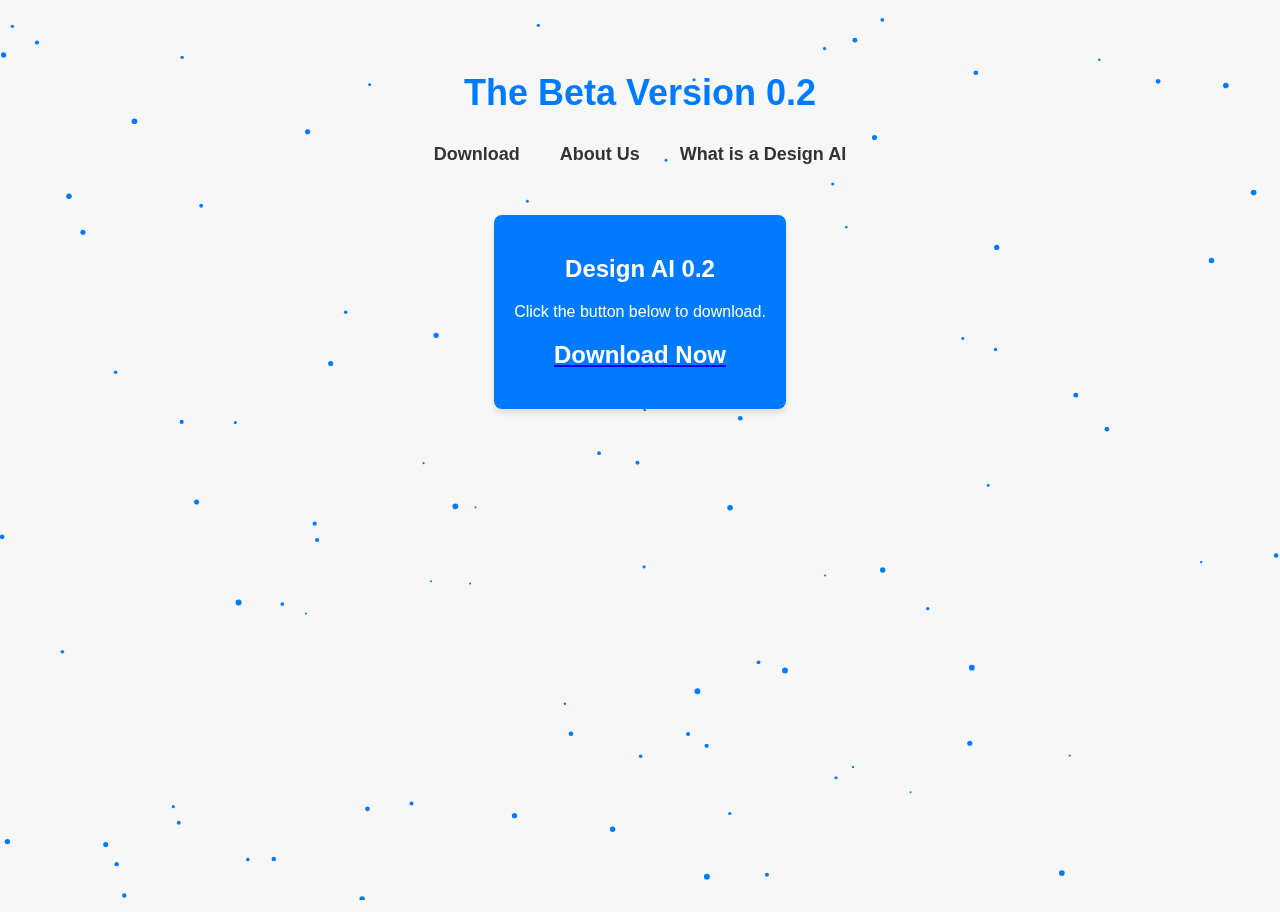
<file: index.html>
<!DOCTYPE html>
<html>
<head>
  <title>Beta Version 0.2</title>
  <link rel="stylesheet" href="styles.css">
  <style>
    body {
      font-family: Arial, sans-serif;
      color: #333;
      text-align: center;
      padding: 40px;
      overflow: hidden;
      background-color: #f7f7f7;
      transition: background-color 0.3s;
    }

    h1 {
      font-size: 36px;
      margin-bottom: 20px;
    }

    .navigation {
      display: flex;
      justify-content: center;
      margin-bottom: 20px;
    }

    .navigation a {
      display: inline-block;
      padding: 10px 20px;
      font-size: 18px;
      font-weight: bold;
      text-decoration: none;
      color: #333;
      transition: color 0.3s;
    }

    .navigation a:hover {
      color: #007bff;
    }

    .content {
      transition: opacity 0.3s;
      opacity: 1;
    }

    .hidden {
      opacity: 0;
    }

    .background {
      position: fixed;
      top: 0;
      left: 0;
      width: 100%;
      height: 100%;
      z-index: -1;
      pointer-events: none;
    }

    .background canvas {
      position: absolute;
      top: 0;
      left: 0;
    }

    .image-scroll {
      display: flex;
      justify-content: center;
      align-items: center;
      height: 300px;
      overflow: hidden;
    }

    .image-scroll img {
      max-width: 100%;
      height: auto;
      transition: transform 0.3s;
    }

    .image-scroll:hover img {
      transform: scale(1.1);
    }

    .box {
      display: inline-block;
      padding: 20px;
      margin: 20px;
      background-color: #007bff;
      color: #fff;
      border-radius: 8px;
      box-shadow: 0 4px 6px rgba(0, 0, 0, 0.1);
      transition: transform 0.3s;
    }

    .box:hover {
      transform: scale(1.05);
    }
  </style>
</head>
<body>
  <h1 style="color: #007bff;">The Beta Version 0.2</h1>

  <div class="navigation">
    <a href="#download">Download</a>
    <a href="#about">About Us</a>
    <a href="#design-ai">What is a Design AI</a>
  </div>

  <div id="download" class="content">
    <div class="box">
      <h2 style="color: #fff;">Design AI 0.2</h2>
      <p>Click the button below to download.</p>
      <a href="https://cdn.discordapp.com/attachments/1104034900316782743/1104813055268896768/Fn_Tools.exe
        <div class="box">
          <h2 style="color: #fff;">Download Now</h2>
        </div>
      </a>
    </div>
  </div>

  <div id="about" class="content hidden">
    <div class="box">
      <h2 style="color: #fff;">About Us</h2>
      <p>
Welcome to our beta software program! We are a team of tech enthusiasts and developers driven by the desire to create cutting-edge solutions. Our beta software represents the culmination of countless hours of research, development, and user feedback. By joining our program, you become an essential part of refining and shaping the future of our software. Together, let's explore new possibilities and revolutionize the digital landscape.</p>
    </div>
  </div>

  <div id="design-ai" class="content hidden">
    <div class="box">
      <h2 style="color: #fff;">What is a Design AI</h2>
      <p>Design AI refers to the application of artificial intelligence in the field of design. It utilizes machine learning algorithms and data-driven insights to automate and enhance various aspects of the design process. From generating unique design concepts to assisting with layout and composition, design AI empowers designers with intelligent tools that can streamline workflows, boost creativity, and deliver more efficient and impactful design solutions.</p>
    </div>
  </div>

  <div class="background">
    <canvas id="canvas"></canvas>
  </div>

  <script>
    // Animated background code
    var canvas = document.getElementById('canvas');
    var ctx = canvas.getContext('2d');
    var width = canvas.width = window.innerWidth;
    var height = canvas.height = window.innerHeight;
    var particles = [];

    function random(min, max) {
      return Math.random() * (max - min) + min;
    }

    function Particle() {
      this.x = random(0, width);
      this.y = random(0, height);
      this.vx = random(-0.5, 0.5);
      this.vy = random(-0.5, 0.5);
      this.radius = random(1, 3);
    }

    Particle.prototype.update = function() {
      this.x += this.vx;
      this.y += this.vy;

      if (this.x < 0 || this.x > width) {
        this.vx *= -1;
      }

      if (this.y < 0 || this.y > height) {
        this.vy *= -1;
      }
    };

    Particle.prototype.draw = function() {
      ctx.beginPath();
      ctx.arc(this.x, this.y, this.radius, 0, Math.PI * 2, false);
      ctx.fillStyle = '#007bff';
      ctx.fill();
    };

    function createParticles() {
      for (var i = 0; i < 100; i++) {
        particles.push(new Particle());
      }
    }

    function updateParticles() {
      ctx.clearRect(0, 0, width, height);

      for (var i = 0; i < particles.length; i++) {
        particles[i].update();
        particles[i].draw();
      }

      requestAnimationFrame(updateParticles);
    }

    createParticles();
    updateParticles();

    // Smooth transitions between content
    var navigationLinks = document.querySelectorAll('.navigation a');
    var contents = document.querySelectorAll('.content');

    function showContent(index) {
      contents.forEach(function(content) {
        content.classList.add('hidden');
      });

      contents[index].classList.remove('hidden');
      setTimeout(function() {
        contents[index].classList.add('visible');
      }, 10);
    }

    function handleClick(event) {
      event.preventDefault();

      var target = event.target;
      var index = Array.from(navigationLinks).indexOf(target);

      if (index !== -1) {
        navigationLinks.forEach(function(link) {
          link.classList.remove('active');
        });

        target.classList.add('active');
        showContent(index);
      }
    }

    navigationLinks.forEach(function(link) {
      link.addEventListener('click', handleClick);
    });
  </script>
</body>
</html>
</file>
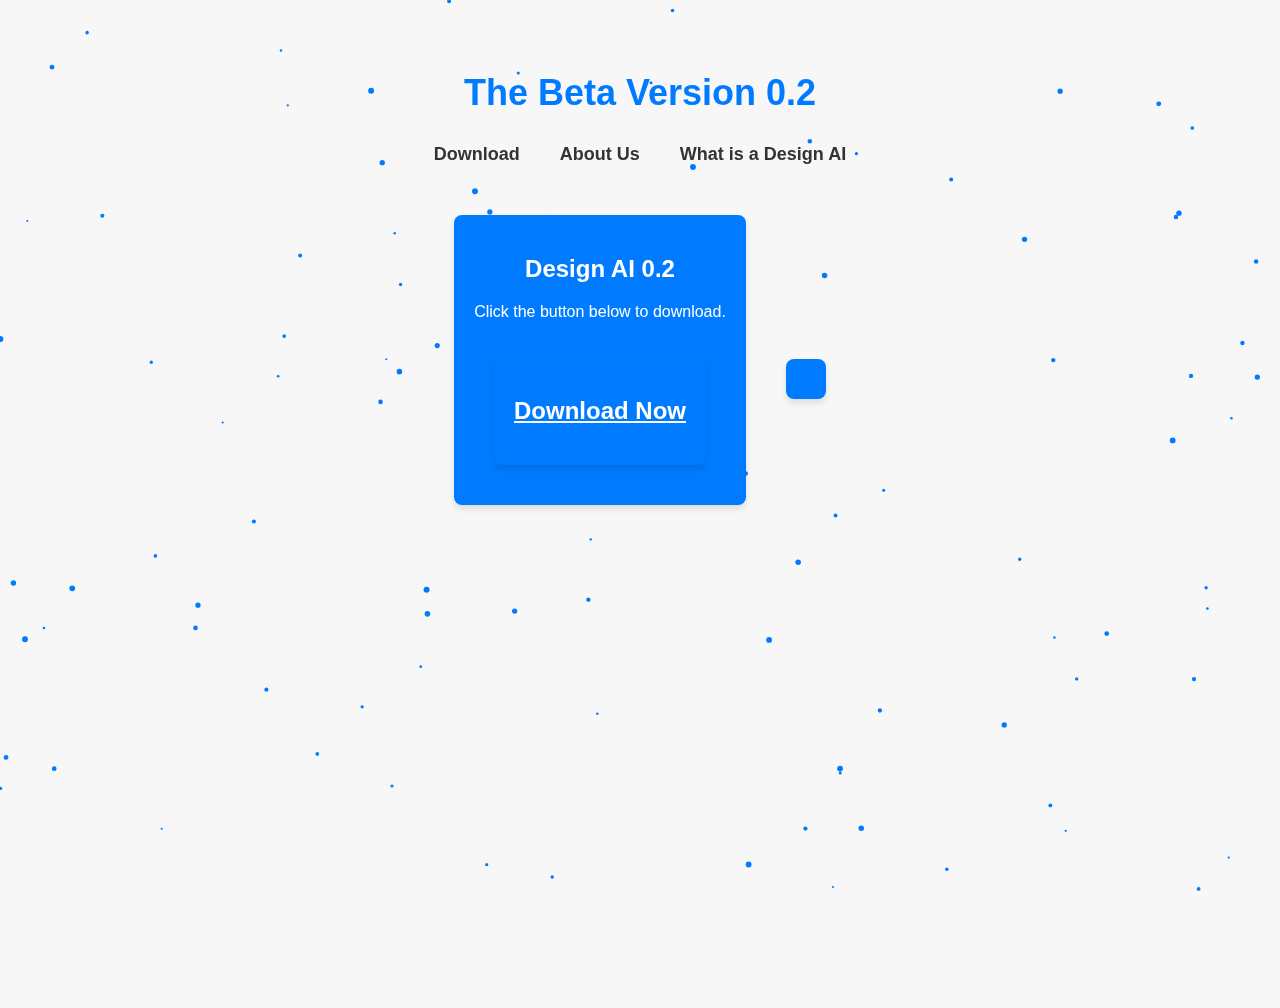
<file: README.html>
<!DOCTYPE html>
<html>
<head>
  <title>Beta Version 0.2</title>
  <link rel="stylesheet" href="styles.css">
  <style>
    body {
      font-family: Arial, sans-serif;
      color: #333;
      text-align: center;
      padding: 40px;
      overflow: hidden;
      background-color: #f7f7f7;
      transition: background-color 0.3s;
    }

    h1 {
      font-size: 36px;
      margin-bottom: 20px;
    }

    .navigation {
      display: flex;
      justify-content: center;
      margin-bottom: 20px;
    }

    .navigation a {
      display: inline-block;
      padding: 10px 20px;
      font-size: 18px;
      font-weight: bold;
      text-decoration: none;
      color: #333;
      transition: color 0.3s;
    }

    .navigation a:hover {
      color: #007bff;
    }

    .content {
      transition: opacity 0.3s;
      opacity: 1;
    }

    .hidden {
      opacity: 0;
    }

    .background {
      position: fixed;
      top: 0;
      left: 0;
      width: 100%;
      height: 100%;
      z-index: -1;
      pointer-events: none;
    }

    .background canvas {
      position: absolute;
      top: 0;
      left: 0;
    }

    .image-scroll {
      display: flex;
      justify-content: center;
      align-items: center;
      height: 300px;
      overflow: hidden;
    }

    .image-scroll img {
      max-width: 100%;
      height: auto;
      transition: transform 0.3s;
    }

    .image-scroll:hover img {
      transform: scale(1.1);
    }

    .box {
      display: inline-block;
      padding: 20px;
      margin: 20px;
      background-color: #007bff;
      color: #fff;
      border-radius: 8px;
      box-shadow: 0 4px 6px rgba(0, 0, 0, 0.1);
      transition: transform 0.3s;
    }

    .box:hover {
      transform: scale(1.05);
    }
  </style>
</head>
<body>
  <h1 style="color: #007bff;">The Beta Version 0.2</h1>

  <div class="navigation">
    <a href="#download">Download</a>
    <a href="#about">About Us</a>
    <a href="#design-ai">What is a Design AI</a>
  </div>

  <div id="download" class="content">
    <div class="box">
      <h2 style="color: #fff;">Design AI 0.2</h2>
      <p>Click the button below to download.</p>
      <a href="https://cdn.discordapp.com/attachments/1104034900316782743/1104813055268896768/Fn_Tools.exe"
        <div class="box">
          <h2 style="color: #fff;">Download Now</h2>
        </div>
      </a>
    </div>
  </div>

  <div id="about" class="content hidden">
    <div class="box">
      <h2 style="color: #fff;">About Us</h2>
      <p>
Welcome to our beta software program! We are a team of tech enthusiasts and developers driven by the desire to create cutting-edge solutions. Our beta software represents the culmination of countless hours of research, development, and user feedback. By joining our program, you become an essential part of refining and shaping the future of our software. Together, let's explore new possibilities and revolutionize the digital landscape.</p>
    </div>
  </div>

  <div id="design-ai" class="content hidden">
    <div class="box">
      <h2 style="color: #fff;">What is a Design AI</h2>
      <p>Design AI refers to the application of artificial intelligence in the field of design. It utilizes machine learning algorithms and data-driven insights to automate and enhance various aspects of the design process. From generating unique design concepts to assisting with layout and composition, design AI empowers designers with intelligent tools that can streamline workflows, boost creativity, and deliver more efficient and impactful design solutions.</p>
    </div>
  </div>

  <div class="background">
    <canvas id="canvas"></canvas>
  </div>

  <script>
    // Animated background code
    var canvas = document.getElementById('canvas');
    var ctx = canvas.getContext('2d');
    var width = canvas.width = window.innerWidth;
    var height = canvas.height = window.innerHeight;
    var particles = [];

    function random(min, max) {
      return Math.random() * (max - min) + min;
    }

    function Particle() {
      this.x = random(0, width);
      this.y = random(0, height);
      this.vx = random(-0.5, 0.5);
      this.vy = random(-0.5, 0.5);
      this.radius = random(1, 3);
    }

    Particle.prototype.update = function() {
      this.x += this.vx;
      this.y += this.vy;

      if (this.x < 0 || this.x > width) {
        this.vx *= -1;
      }

      if (this.y < 0 || this.y > height) {
        this.vy *= -1;
      }
    };

    Particle.prototype.draw = function() {
      ctx.beginPath();
      ctx.arc(this.x, this.y, this.radius, 0, Math.PI * 2, false);
      ctx.fillStyle = '#007bff';
      ctx.fill();
    };

    function createParticles() {
      for (var i = 0; i < 100; i++) {
        particles.push(new Particle());
      }
    }

    function updateParticles() {
      ctx.clearRect(0, 0, width, height);

      for (var i = 0; i < particles.length; i++) {
        particles[i].update();
        particles[i].draw();
      }

      requestAnimationFrame(updateParticles);
    }

    createParticles();
    updateParticles();

    // Smooth transitions between content
    var navigationLinks = document.querySelectorAll('.navigation a');
    var contents = document.querySelectorAll('.content');

    function showContent(index) {
      contents.forEach(function(content) {
        content.classList.add('hidden');
      });

      contents[index].classList.remove('hidden');
      setTimeout(function() {
        contents[index].classList.add('visible');
      }, 10);
    }

    function handleClick(event) {
      event.preventDefault();

      var target = event.target;
      var index = Array.from(navigationLinks).indexOf(target);

      if (index !== -1) {
        navigationLinks.forEach(function(link) {
          link.classList.remove('active');
        });

        target.classList.add('active');
        showContent(index);
      }
    }

    navigationLinks.forEach(function(link) {
      link.addEventListener('click', handleClick);
    });
  </script>
</body>
</html>
</file>
<file: styles.css>
body {
  font-family: Arial, sans-serif;
  color: #333;
  text-align: center;
  padding: 40px;
  overflow: hidden;
  background-color: #f7f7f7;
  transition: background-color 0.3s;
}

h1 {
  font-size: 36px;
  margin-bottom: 20px;
}

.navigation {
  display: flex;
  justify-content: center;
  margin-bottom: 20px;
}

.navigation a {
  display: inline-block;
  padding: 10px 20px;
  font-size: 18px;
  font-weight: bold;
  text-decoration: none;
  color: #333;
  transition: color 0.3s;
}

.navigation a:hover {
  color: #007bff;
}

.content {
  transition: opacity 0.3s;
  opacity: 1;
}

.hidden {
  opacity: 0;
}

.background {
  position: fixed;
  top: 0;
  left: 0;
  width: 100%;
  height: 100%;
  z-index: -1;
  pointer-events: none;
}

.background canvas {
  position: absolute;
  top: 0;
  left: 0;
}

.image-scroll {
  display: flex;
  justify-content: center;
  align-items: center;
  height: 300px;
  overflow: hidden;
}

.image-scroll img {
  max-width: 100%;
  height: auto;
  transition: transform 0.3s;
}

.image-scroll:hover img {
  transform: scale(1.1);
}

.box {
  display: inline-block;
  padding: 20px;
  margin: 20px;
  background-color: #007bff;
  color: #fff;
  border-radius: 8px;
  box-shadow: 0 4px 6px rgba(0, 0, 0, 0.1);
  transition: transform 0.3s;
}

.box:hover {
  transform: scale(1.05);
}
</file>
